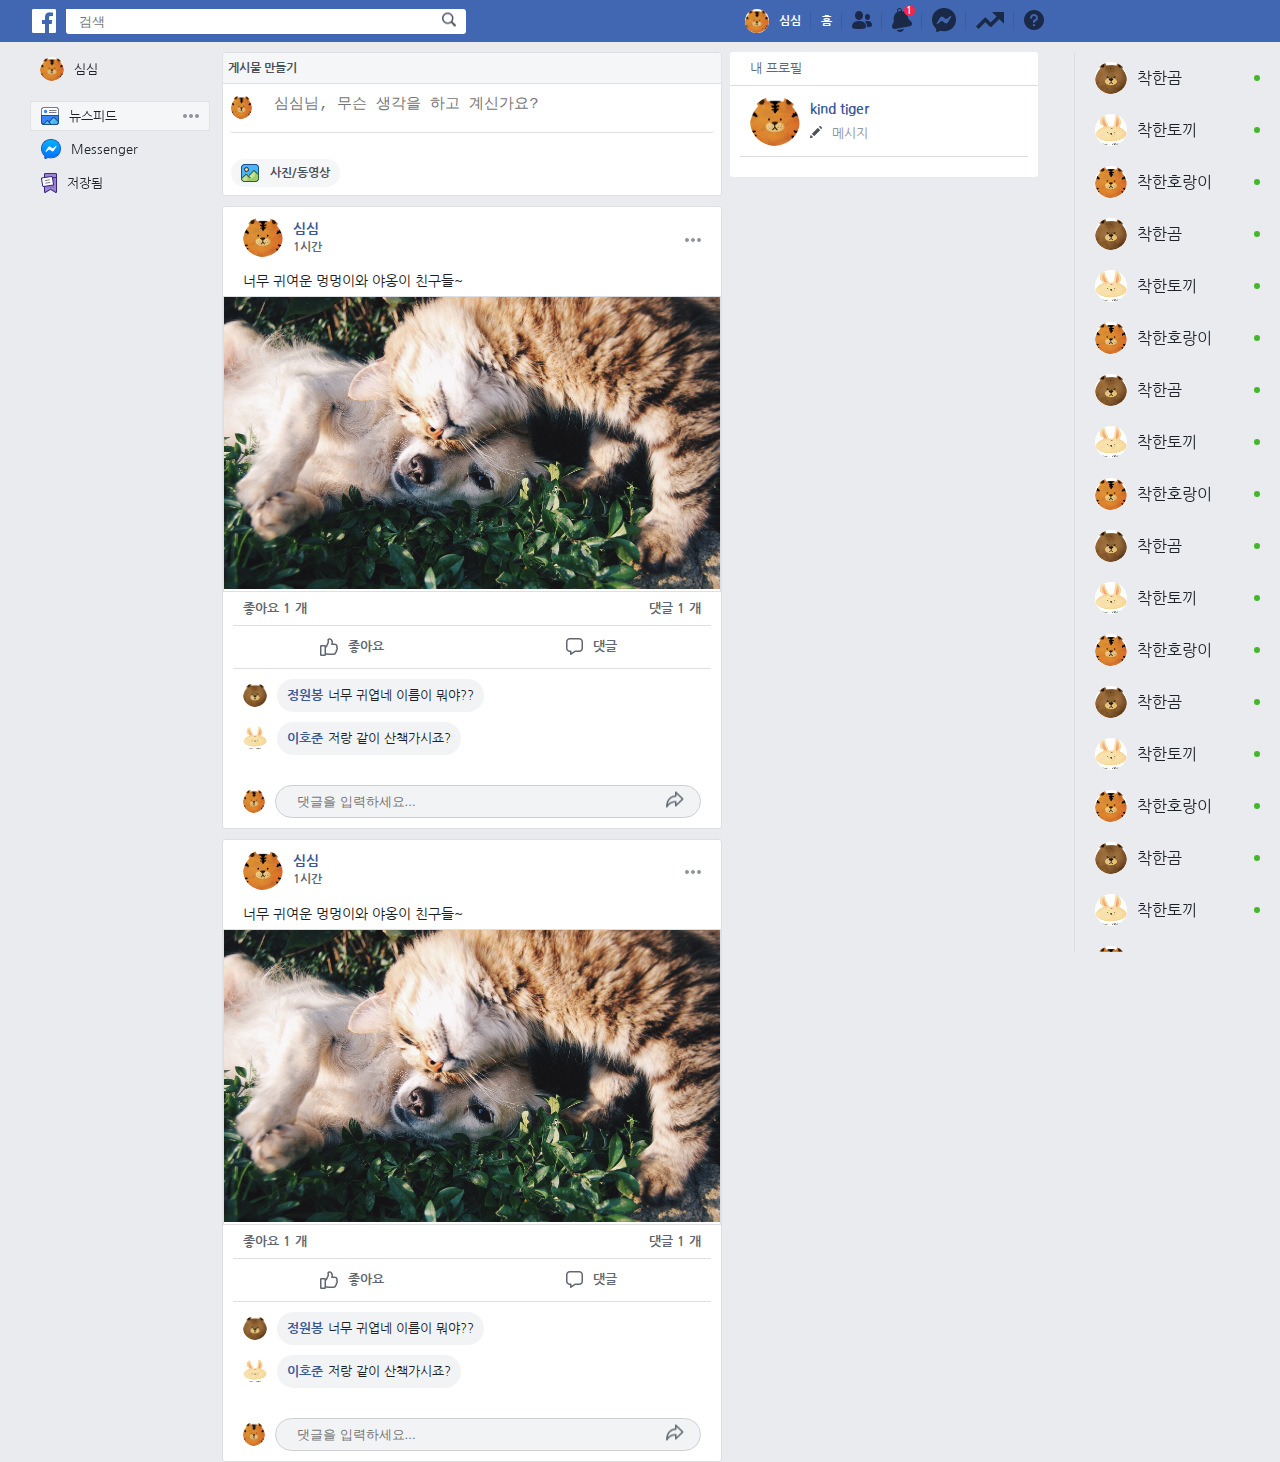
<file: index.html>
<!DOCTYPE html>
<html lang="ko">
  <head>
    <meta charset="UTF-8" />
    <meta name="viewport" content="width=device-width, user-scalable=no, initial-scale=1.0, maximum-scale=1.0, minimum-scale=1.0">
    <title>Facebook</title>
    <link href="https://fonts.googleapis.com/css2?family=Nanum+Gothic:wght@400;700&display=swap" rel="stylesheet">
    <link rel="stylesheet" href="css/reset.css" />
    <link rel="stylesheet" href="css/common.css?after" />
    <link rel="stylesheet" href="css/main.css?after" />
    
  </head>
  <body>
    <section id="container">
      <header id="header">
        <div class="inner">
          <div class="left">
            <h1 class="icon icon--facebook-white"><a href="#"></a></h1>

            <div class="search_container">
              <form action="">
                <label for="search"></label>
                <input type="text" id="search" placeholder=" 검색"/>

                <button type="submit">
                  <span class="icon--search-black"></span>
                </button>
              </form>
            </div>
          </div>

          <div class="right">
            <div class="my_name">
              <span class="profile_img">
                <img src="imgs/profile/tiger.png" alt="">
              </span>
              <a href="#">심심</a>
            </div>
            <div class="home">홈</div>
            <div class="people">
              <a href="save.html">
                <span class="icon icon--people-black"></span>
              </a>
            </div>
            <div class="bell">
                <span class="icon icon--bell-black"></span>
                <div class="notice">
                  <div class="icon--arrow-top"></div>
                  <h3>알림</h3>
                  <ul>
                    <li>
                      <a href="#">
                        <div class="profile_img">
                          <img src="imgs/profile/bear.png" alt="">
                        </div>
                        <div>
                          <div>
                            <span class="name">kindbear</span>
                            <span>님도 자신의 상태에 댓글을 달았습니다.</span>
                          </div>
                          <div class="time">1시간</div>
                        </div>
                      </a>
                    </li>

                    <li>
                      <a href="#">
                        <div class="profile_img">
                          <img src="imgs/profile/bear.png" alt="">
                        </div>
                        <div>
                          <div>
                            <span class="name">kindbear</span>
                            <span>님도 자신의 상태에 댓글을 달았습니다.</span>
                          </div>
                          <div class="time">1시간</div>
                        </div>
                      </a>
                    </li><li>
                      <a href="#">
                        <div class="profile_img">
                          <img src="imgs/profile/bear.png" alt="">
                        </div>
                        <div>
                          <div>
                            <span class="name">kindbear</span>
                            <span>님도 자신의 상태에 댓글을 달았습니다.</span>
                          </div>
                          <div class="time">1시간</div>
                        </div>
                      </a>
                    </li><li>
                      <a href="#">
                        <div class="profile_img">
                          <img src="imgs/profile/bear.png" alt="">
                        </div>
                        <div>
                          <div>
                            <span class="name">kindbear</span>
                            <span>님도 자신의 상태에 댓글을 달았습니다.</span>
                          </div>
                          <div class="time">1시간</div>
                        </div>
                      </a>
                    </li><li>
                      <a href="#">
                        <div class="profile_img">
                          <img src="imgs/profile/bear.png" alt="">
                        </div>
                        <div>
                          <div>
                            <span class="name">kindbear</span>
                            <span>님도 자신의 상태에 댓글을 달았습니다.</span>
                          </div>
                          <div class="time">1시간</div>
                        </div>
                      </a>
                    </li><li>
                      <a href="#">
                        <div class="profile_img">
                          <img src="imgs/profile/bear.png" alt="">
                        </div>
                        <div>
                          <div>
                            <span class="name">kindbear</span>
                            <span>님도 자신의 상태에 댓글을 달았습니다.</span>
                          </div>
                          <div class="time">1시간</div>
                        </div>
                      </a>
                    </li><li>
                      <a href="#">
                        <div class="profile_img">
                          <img src="imgs/profile/bear.png" alt="">
                        </div>
                        <div>
                          <div>
                            <span class="name">kindbear</span>
                            <span>님도 자신의 상태에 댓글을 달았습니다.</span>
                          </div>
                          <div class="time">1시간</div>
                        </div>
                      </a>
                    </li><li>
                      <a href="#">
                        <div class="profile_img">
                          <img src="imgs/profile/bear.png" alt="">
                        </div>
                        <div>
                          <div>
                            <span class="name">kindbear</span>
                            <span>님도 자신의 상태에 댓글을 달았습니다.</span>
                          </div>
                          <div class="time">1시간</div>
                        </div>
                      </a>
                    </li><li>
                      <a href="#">
                        <div class="profile_img">
                          <img src="imgs/profile/bear.png" alt="">
                        </div>
                        <div>
                          <div>
                            <span class="name">kindbear</span>
                            <span>님도 자신의 상태에 댓글을 달았습니다.</span>
                          </div>
                          <div class="time">1시간</div>
                        </div>
                      </a>
                    </li>
                  </ul>
                </div>
            </div>
            <div class="">
              <a href="messenger.html">
              <span class="icon icon--messenger--black"></span>
            </a>
          </div>
          <div class="">
            <a href="#">
              <span class="icon icon--chart--black"></span>
            </a>
          </div>
          <div class="question">
            <a href="http://www.kind-family.com">
            <span class="icon icon--question-black"></span>
          </a>
          </div>
          </div>
        </div>
      </header>

      <section id="wrapper">
        <div class="inner">
          <div class="left_box">
            <div class="my_name">
              <a href="index.html">
                <div class="profile_img">
                  <img src="imgs/profile/tiger.png" alt="">
                </div>
                <span class="name">심심</span>
                <span class="icon--more"></span>
              </a>
            </div>
            <ul class="list">
              
              
              <li class="active">
                <a href="index.html">
                  <span class="icon icon--news"></span>
                  뉴스피드 
                  <span class="icon--more"></span>
                </a>
              </li>

              <li>
                <a href="messenger.html">
                  <span class="icon icon--messenger"></span>
                  Messenger
                   <span class="icon--more"></span>
                </a>
              </li>

              <li>
                <a href="save.html">
                  <span class="icon icon--save"></span>
                  저장됨
                   <span class="icon--more"></span>
                </a>
              </li>

            </ul>
          </div>

          <section id="contents_container">
            <article class="create_box">
              <h2 class="title">게시물 만들기</h2>
              <div class="text_field">
                <form action="">
                  <div class="top">
                    <div class="profile_img"><img src="imgs/profile/tiger.png" alt=""></div>
                    <p>
                      <textarea name="content" id="text_field" cols="50" rows="5" data-name="add" placeholder="심심님, 무슨 생각을 하고 계신가요?"></textarea>
                    </p>
                  </div>
                  <div class="middle">
                    <canvas id="image_canvas" width="0" height="0"></canvas>
                  </div>
                  <div class="bottom">
                    <input type="file" name="photo" id="id_photo" required accept="image/*">

                    <div class="import_btn">
                      <label for="id_photo" id="photo_label">
                        <span class="icon icon--picture"></span>
                        사진/동영상
                      </label>
                    </div>
                  </div>
                  <div class="submit">
                    <input type="submit" id="submit_btn" value="게시" disabled>
                  </div> 
                </form>
              </div>
            </article>
         

          <article class="contents">
                    <header>
                        <div class="profile_container">
                            <div class="profile_img"><img src="imgs/profile/tiger.png" alt=""></div>
                            <div>
                                <div class="name"><a href="#">심심</a></div>
                                <div class="time">1시간</div>
                            </div>
                            <div class="more" data-name="more">
                                <span class="icon--more"></span>
                                <ul class="hidden_menu">
                                    <li><button>친구요청</button></li>
                                    <li>저장하기</li>
                                    <li><a href="edit.html">수정</a></li>
                                    <li><input type="button" value="삭제"></li>
                                </ul>
                            </div>
                        </div>
                    </header>
                    <div class="main_article">

                        너무 귀여운 멍멍이와 야옹이 친구들~

                    </div>

                    <div class="img_section">
                      <a href="#">
                        <img src="imgs/thumb/thumb03.jpg" alt="">
                      </a>
                    </div>

                    <div class="ajax_field">
                      <div class="like">
                        좋아요
                        <span class="like_count" id="like-count-37">1</span>
                        개
                      </div>
                      <div class="comment">
                        댓글
                        <span class="comment_count">1</span>
                        개
                      </div>
                    </div>

                    <div class="btn_container">
                      <div class="like_btn" data-name="like">
                      <span class="icon icon--like-line"></span>
                      좋아요
                      </div>
                      <div class="comment_btn">
                      <span class="icon icon--comment-line">
                      </span> 
                      댓글
                      </div>
                    </div>

                    <div class="comment_container">
                      <div class="id">
                        <div class="profile_img">
                          <img src="imgs/profile/bear.png" alt="">
                        </div>
                        <div class="comment_field">
                          <div class="text_container">
                            <div class="name"><a href="#">정원봉</a></div>
                            <div class="text_field">너무 귀엽네 이름이 뭐야??</div>
                          </div>
                        </div>
                      </div>

                      <div class="id">
                        <div class="profile_img">
                          <img src="imgs/profile/rabbit.png" alt="">
                        </div>
                        <div class="comment_field">
                          <div class="text_container">
                            <div class="name"><a href="#">이호준</a></div>
                            <div class="text_field">저랑 같이 산책가시죠?</div>
                          </div>
                        </div>
                      </div>
                    </div>

                    <div class="comment_input">
                      <div class="profile_img"><img src="imgs/profile/tiger.png" alt=""></div>
                      <div class="input_container">
                        <label for="comment37"></label>
                        <input type="text" id="comment37" placeholder="댓글을 입력하세요...">
                        <button class="send" data-name="send">
                          <span class="icon--send"></span>
                        </button>
                      </div>
                    </div>
          </article>

          <article class="contents">
            <header>
                <div class="profile_container">
                    <div class="profile_img"><img src="imgs/profile/tiger.png" alt=""></div>
                    <div>
                        <div class="name"><a href="#">심심</a></div>
                        <div class="time">1시간</div>
                    </div>
                    <div class="more" data-name="more">
                        <span class="icon--more"></span>
                        <ul class="hidden_menu">
                            <li><button>친구요청</button></li>
                            <li>저장하기</li>
                            <li><a href="edit.html">수정</a></li>
                            <li><input type="button" value="삭제"></li>
                        </ul>
                    </div>
                </div>
            </header>
            <div class="main_article">

                너무 귀여운 멍멍이와 야옹이 친구들~

            </div>

            <div class="img_section">
              <a href="#">
                <img src="imgs/thumb/thumb03.jpg" alt="">
              </a>
            </div>

            <div class="ajax_field">
              <div class="like">
                좋아요
                <span class="like_count" id="like-count-37">1</span>
                개
              </div>
              <div class="comment">
                댓글
                <span class="comment_count">1</span>
                개
              </div>
            </div>

            <div class="btn_container">
              <div class="like_btn" data-name="like">
              <span class="icon icon--like-line"></span>
              좋아요
              </div>
              <div class="comment_btn">
              <span class="icon icon--comment-line">
              </span> 
              댓글
              </div>
            </div>

            <div class="comment_container">
              <div class="id">
                <div class="profile_img">
                  <img src="imgs/profile/bear.png" alt="">
                </div>
                <div class="comment_field">
                  <div class="text_container">
                    <div class="name"><a href="#">정원봉</a></div>
                    <div class="text_field">너무 귀엽네 이름이 뭐야??</div>
                  </div>
                </div>
              </div>

              <div class="id">
                <div class="profile_img">
                  <img src="imgs/profile/rabbit.png" alt="">
                </div>
                <div class="comment_field">
                  <div class="text_container">
                    <div class="name"><a href="#">이호준</a></div>
                    <div class="text_field">저랑 같이 산책가시죠?</div>
                  </div>
                </div>
              </div>
            </div>

            <div class="comment_input">
              <div class="profile_img"><img src="imgs/profile/tiger.png" alt=""></div>
              <div class="input_container">
                <label for="comment37"></label>
                <input type="text" id="comment37" placeholder="댓글을 입력하세요...">
                <button class="send" data-name="send">
                  <span class="icon--send"></span>
                </button>
              </div>
            </div>
  </article>

  <input type="hidden" id="page" value="0">

        </section>

        <div class="right_box">
          <header class="title">내 프로필</header>
          <div class="right_profile">
            <div class="profile_img">
              <img src="imgs/profile/tiger.png" alt="">
            </div>
            <div class="detail">
              <div class="name"><a href="#">kind tiger</a></div>
              <div class="message"><span class="icon icon--write-gray"></span>메시지</div>
            </div>
          </div>
        </div>

        </div>
      </section>

      <div id="side_box">
        <ul>
          <li>
            <div class="profile_img"><img src="imgs/profile/bear.png" alt=""></div>
            <div class="name">착한곰</div>
            <div class="light"></div>
          </li>

          <li>
            <div class="profile_img"><img src="imgs/profile/rabbit.png" alt=""></div>
            <div class="name">착한토끼</div>
            <div class="light"></div>
          </li>

          <li>
            <div class="profile_img"><img src="imgs/profile/tiger.png" alt=""></div>
            <div class="name">착한호랑이</div>
            <div class="light"></div>
          </li>

          <li>
            <div class="profile_img"><img src="imgs/profile/bear.png" alt=""></div>
            <div class="name">착한곰</div>
            <div class="light"></div>
          </li>

          <li>
            <div class="profile_img"><img src="imgs/profile/rabbit.png" alt=""></div>
            <div class="name">착한토끼</div>
            <div class="light"></div>
          </li>

          <li>
            <div class="profile_img"><img src="imgs/profile/tiger.png" alt=""></div>
            <div class="name">착한호랑이</div>
            <div class="light"></div>
          </li>

          <li>
            <div class="profile_img"><img src="imgs/profile/bear.png" alt=""></div>
            <div class="name">착한곰</div>
            <div class="light"></div>
          </li>

          <li>
            <div class="profile_img"><img src="imgs/profile/rabbit.png" alt=""></div>
            <div class="name">착한토끼</div>
            <div class="light"></div>
          </li>

          <li>
            <div class="profile_img"><img src="imgs/profile/tiger.png" alt=""></div>
            <div class="name">착한호랑이</div>
            <div class="light"></div>
          </li>

          <li>
            <div class="profile_img"><img src="imgs/profile/bear.png" alt=""></div>
            <div class="name">착한곰</div>
            <div class="light"></div>
          </li>

          <li>
            <div class="profile_img"><img src="imgs/profile/rabbit.png" alt=""></div>
            <div class="name">착한토끼</div>
            <div class="light"></div>
          </li>

          <li>
            <div class="profile_img"><img src="imgs/profile/tiger.png" alt=""></div>
            <div class="name">착한호랑이</div>
            <div class="light"></div>
          </li>

          <li>
            <div class="profile_img"><img src="imgs/profile/bear.png" alt=""></div>
            <div class="name">착한곰</div>
            <div class="light"></div>
          </li>

          <li>
            <div class="profile_img"><img src="imgs/profile/rabbit.png" alt=""></div>
            <div class="name">착한토끼</div>
            <div class="light"></div>
          </li>

          <li>
            <div class="profile_img"><img src="imgs/profile/tiger.png" alt=""></div>
            <div class="name">착한호랑이</div>
            <div class="light"></div>
          </li>

          <li>
            <div class="profile_img"><img src="imgs/profile/bear.png" alt=""></div>
            <div class="name">착한곰</div>
            <div class="light"></div>
          </li>

          <li>
            <div class="profile_img"><img src="imgs/profile/rabbit.png" alt=""></div>
            <div class="name">착한토끼</div>
            <div class="light"></div>
          </li>

          <li>
            <div class="profile_img"><img src="imgs/profile/tiger.png" alt=""></div>
            <div class="name">착한호랑이</div>
            <div class="light"></div>
          </li>

          <li>
            <div class="profile_img"><img src="imgs/profile/bear.png" alt=""></div>
            <div class="name">착한곰</div>
            <div class="light"></div>
          </li>

          <li>
            <div class="profile_img"><img src="imgs/profile/rabbit.png" alt=""></div>
            <div class="name">착한토끼</div>
            <div class="light"></div>
          </li>

          <li>
            <div class="profile_img"><img src="imgs/profile/tiger.png" alt=""></div>
            <div class="name">착한호랑이</div>
            <div class="light"></div>
          </li>

          <li>
            <div class="profile_img"><img src="imgs/profile/bear.png" alt=""></div>
            <div class="name">착한곰</div>
            <div class="light"></div>
          </li>

          <li>
            <div class="profile_img"><img src="imgs/profile/rabbit.png" alt=""></div>
            <div class="name">착한토끼</div>
            <div class="light"></div>
          </li>

          <li>
            <div class="profile_img"><img src="imgs/profile/tiger.png" alt=""></div>
            <div class="name">착한호랑이</div>
            <div class="light"></div>
          </li>

          <li>
            <div class="profile_img"><img src="imgs/profile/bear.png" alt=""></div>
            <div class="name">착한곰</div>
            <div class="light"></div>
          </li>

          <li>
            <div class="profile_img"><img src="imgs/profile/rabbit.png" alt=""></div>
            <div class="name">착한토끼</div>
            <div class="light"></div>
          </li>

          <li>
            <div class="profile_img"><img src="imgs/profile/tiger.png" alt=""></div>
            <div class="name">착한호랑이</div>
            <div class="light"></div>
          </li>
        </ul>

      </div>

    </section>


    <script
    src="https://code.jquery.com/jquery-3.5.1.min.js"
    integrity="sha256-9/aliU8dGd2tb6OSsuzixeV4y/faTqgFtohetphbbj0="
    crossorigin="anonymous"></script>
    <script src="js/main.js?after"></script>
    <script src="js/new_post.js?after"></script>
  </body>
</html>
</file>
<file: css/common.css>
:root {
  --fds-active-icon: #3578e5;
  --fds-attachment-footer-background: #f2f3f5;
  --fds-black: #000000;
  --fds-black-alpha-05: rgba(0, 0, 0, 0.05);
  --fds-black-alpha-10: rgba(0, 0, 0, 0.1);
  --fds-black-alpha-15: rgba(0, 0, 0, 0.15);
  --fds-black-alpha-20: rgba(0, 0, 0, 0.2);
  --fds-black-alpha-30: rgba(0, 0, 0, 0.3);
  --fds-black-alpha-40: rgba(0, 0, 0, 0.4);
  --fds-black-alpha-50: rgba(0, 0, 0, 0.5);
  --fds-black-alpha-60: rgba(0, 0, 0, 0.6);
  --fds-black-alpha-80: rgba(0, 0, 0, 0.8);
  --fds-blue-05: #ecf3ff;
  --fds-blue-30: #aac9ff;
  --fds-blue-40: #77a7ff;
  --fds-blue-60: #1877f2;
  --fds-blue-70: #2851a3;
  --fds-blue-80: #1d3c78;
  --fds-blue-95: #e7f3ff;
  --fds-blue-badge: #1877f2;
  --fds-blue-link: #1877f2;
  --fds-button-icon: #444950;
  --fds-button-text: #444950;
  --fds-comment-background: #f2f3f5;
  --fds-dark-mode-gray-35: #cccccc;
  --fds-dark-mode-gray-50: #828282;
  --fds-dark-mode-gray-70: #4a4a4a;
  --fds-dark-mode-gray-80: #373737;
  --fds-dark-mode-gray-90: #282828;
  --fds-dark-mode-gray-100: #1c1c1c;
  --fds-dark-ui-card-border: #282828;
  --fds-dark-ui-cards: #1c1c1c;
  --fds-dark-ui-disabled-icon: #373737;
  --fds-dark-ui-divider: #282828;
  --fds-dark-ui-medium-text: #828282;
  --fds-dark-ui-nav-bar: #1c1c1c;
  --fds-dark-ui-primary-icon: #828282;
  --fds-dark-ui-primary-text: #cccccc;
  --fds-dark-ui-secondary-icon: #4a4a4a;
  --fds-dark-ui-secondary-text: #4a4a4a;
  --fds-dark-ui-tab-bar: #1c1c1c;
  --fds-dark-ui-wash: #000000;
  --fds-data-mango: #f5bb41;
  --fds-disabled-icon: #bec3c9;
  --fds-disabled-text: #bec3c9;
  --fds-divider-on-wash: #ccd0d5;
  --fds-divider-on-white: #dadde1;
  --fds-fast: 200ms;
  --fds-fb-blue-70: #4267b2;
  --fds-fb-blue-75: #385898;
  --fds-gray-00: #f5f6f7;
  --fds-gray-05: #f2f3f5;
  --fds-gray-10: #ebedf0;
  --fds-gray-20: #dadde1;
  --fds-gray-25: #ccd0d5;
  --fds-gray-30: #bec3c9;
  --fds-gray-45: #8d949e;
  --fds-gray-70: #606770;
  --fds-gray-80: #444950;
  --fds-gray-90: #303338;
  --fds-gray-100: #1c1e21;
  --fds-green-30: #86df81;
  --fds-green-55: #00a400;
  --fds-green-60: #008c00;
  --fds-green-70: #006900;
  --fds-highlight: #3578e5;
  --fds-highlight-cell-background: #ecf3ff;
  --fds-list-cell-pressed: rgba(0, 0, 0, 0.05);
  --fds-mobile-wash: #ccd0d5;
  --fds-nav-bar-background: #4267b2;
  --fds-negative: #fa383e;
  --fds-notification-badge: #fa383e;
  --fds-placeholder-text: #8d949e;
  --fds-positive: #00a400;
  --fds-primary-button-pressed: #77a7ff;
  --fds-primary-icon: #1c1e21;
  --fds-primary-text: #1c1e21;
  --fds-red-55: #fa383e;
  --fds-secondary-button-pressed: rgba(0, 0, 0, 0.05);
  --fds-secondary-icon: #606770;
  --fds-secondary-text: #606770;
  --fds-slow: 400ms;
  --fds-soft: cubic-bezier(0.08, 0.52, 0.52, 1);
  --fds-spectrum-aluminum: #a3cedf;
  --fds-spectrum-aluminum-dark-1: #8ebfd4;
  --fds-spectrum-aluminum-dark-2: #6ca0b6;
  --fds-spectrum-aluminum-dark-3: #4b8096;
  --fds-spectrum-aluminum-tint-15: #b0d5e5;
  --fds-spectrum-aluminum-tint-30: #bfdde9;
  --fds-spectrum-aluminum-tint-50: #d1e7f0;
  --fds-spectrum-aluminum-tint-70: #e4f0f6;
  --fds-spectrum-aluminum-tint-90: #f6fafc;
  --fds-spectrum-blue-gray: #5f6673;
  --fds-spectrum-blue-gray-dark-1: #4f5766;
  --fds-spectrum-blue-gray-dark-2: #303846;
  --fds-spectrum-blue-gray-dark-3: #23272f;
  --fds-spectrum-blue-gray-tint-15: #777d88;
  --fds-spectrum-blue-gray-tint-30: #8f949d;
  --fds-spectrum-blue-gray-tint-50: #afb3b9;
  --fds-spectrum-blue-gray-tint-70: #cfd1d5;
  --fds-spectrum-blue-gray-tint-90: #eff0f1;
  --fds-spectrum-cherry: #f35369;
  --fds-spectrum-cherry-dark-1: #e04c60;
  --fds-spectrum-cherry-dark-2: #b73749;
  --fds-spectrum-cherry-dark-3: #9b2b3a;
  --fds-spectrum-cherry-tint-15: #f36b7f;
  --fds-spectrum-cherry-tint-30: #f58796;
  --fds-spectrum-cherry-tint-50: #f8a9b4;
  --fds-spectrum-cherry-tint-70: #fbccd2;
  --fds-spectrum-cherry-tint-90: #feeef0;
  --fds-spectrum-grape: #8c72cb;
  --fds-spectrum-grape-dark-1: #7b64c0;
  --fds-spectrum-grape-dark-2: #6a51b2;
  --fds-spectrum-grape-dark-3: #58409b;
  --fds-spectrum-grape-tint-15: #9d87d2;
  --fds-spectrum-grape-tint-30: #af9cda;
  --fds-spectrum-grape-tint-50: #c6b8e5;
  --fds-spectrum-grape-tint-70: #ddd5f0;
  --fds-spectrum-grape-tint-90: #f4f1fa;
  --fds-spectrum-lemon: #fcd872;
  --fds-spectrum-lemon-dark-1: #f5c33b;
  --fds-spectrum-lemon-dark-2: #e1a43b;
  --fds-spectrum-lemon-dark-3: #d18f41;
  --fds-spectrum-lemon-tint-15: #ffe18f;
  --fds-spectrum-lemon-tint-30: #ffe8a8;
  --fds-spectrum-lemon-tint-50: #ffecb5;
  --fds-spectrum-lemon-tint-70: #fef2d1;
  --fds-spectrum-lemon-tint-90: #fffbf0;
  --fds-spectrum-lime: #a3ce71;
  --fds-spectrum-lime-dark-1: #89be4c;
  --fds-spectrum-lime-dark-2: #71a830;
  --fds-spectrum-lime-dark-3: #629824;
  --fds-spectrum-lime-tint-15: #b1d587;
  --fds-spectrum-lime-tint-30: #bedd9c;
  --fds-spectrum-lime-tint-50: #d1e6b9;
  --fds-spectrum-lime-tint-70: #e4f0d5;
  --fds-spectrum-lime-tint-90: #f6faf1;
  --fds-spectrum-orange: #f7923b;
  --fds-spectrum-orange-dark-1: #e07a2e;
  --fds-spectrum-orange-dark-2: #cc5d22;
  --fds-spectrum-orange-dark-3: #ac4615;
  --fds-spectrum-orange-tint-15: #f9a159;
  --fds-spectrum-orange-tint-30: #f9b278;
  --fds-spectrum-orange-tint-50: #fbc89f;
  --fds-spectrum-orange-tint-70: #fcdec5;
  --fds-spectrum-orange-tint-90: #fef4ec;
  --fds-spectrum-pink: #ec7ebd;
  --fds-spectrum-pink-dark-1: #ec6fb5;
  --fds-spectrum-pink-dark-2: #d4539b;
  --fds-spectrum-pink-dark-3: #b0377b;
  --fds-spectrum-pink-tint-15: #ef92c7;
  --fds-spectrum-pink-tint-30: #f2a5d1;
  --fds-spectrum-pink-tint-50: #f6bfdf;
  --fds-spectrum-pink-tint-70: #f9d9eb;
  --fds-spectrum-pink-tint-90: #fdf3f8;
  --fds-spectrum-seafoam: #54c7ec;
  --fds-spectrum-seafoam-dark-1: #39afd5;
  --fds-spectrum-seafoam-dark-2: #2088af;
  --fds-spectrum-seafoam-dark-3: #186d90;
  --fds-spectrum-seafoam-tint-15: #6bcfef;
  --fds-spectrum-seafoam-tint-30: #84d8f2;
  --fds-spectrum-seafoam-tint-50: #a7e3f6;
  --fds-spectrum-seafoam-tint-70: #caeef9;
  --fds-spectrum-seafoam-tint-90: #eefafd;
  --fds-spectrum-skin-1: #f1d2b6;
  --fds-spectrum-skin-1-dark-1: #e2ba96;
  --fds-spectrum-skin-1-dark-2: #ddac82;
  --fds-spectrum-skin-1-dark-3: #d9a170;
  --fds-spectrum-skin-1-tint-15: #f3d9c1;
  --fds-spectrum-skin-1-tint-30: #f6e0cc;
  --fds-spectrum-skin-1-tint-50: #f8e9db;
  --fds-spectrum-skin-1-tint-70: #faf2ea;
  --fds-spectrum-skin-1-tint-90: #fefbf8;
  --fds-spectrum-skin-2: #d7b195;
  --fds-spectrum-skin-2-dark-1: #cfa588;
  --fds-spectrum-skin-2-dark-2: #c2977a;
  --fds-spectrum-skin-2-dark-3: #af866a;
  --fds-spectrum-skin-2-tint-15: #debda5;
  --fds-spectrum-skin-2-tint-30: #e5c9b5;
  --fds-spectrum-skin-2-tint-50: #ecd8cb;
  --fds-spectrum-skin-2-tint-70: #f3e8e0;
  --fds-spectrum-skin-2-tint-90: #fbf7f5;
  --fds-spectrum-skin-3: #d8a873;
  --fds-spectrum-skin-3-dark-1: #cd9862;
  --fds-spectrum-skin-3-dark-2: #ba8653;
  --fds-spectrum-skin-3-dark-3: #a77a4e;
  --fds-spectrum-skin-3-tint-15: #e0b588;
  --fds-spectrum-skin-3-tint-30: #e5c29e;
  --fds-spectrum-skin-3-tint-50: #ecd4b9;
  --fds-spectrum-skin-3-tint-70: #f4e5d6;
  --fds-spectrum-skin-3-tint-90: #fcf6f1;
  --fds-spectrum-skin-4: #a67b4f;
  --fds-spectrum-skin-4-dark-1: #a07243;
  --fds-spectrum-skin-4-dark-2: #94683d;
  --fds-spectrum-skin-4-dark-3: #815830;
  --fds-spectrum-skin-4-tint-15: #ae8761;
  --fds-spectrum-skin-4-tint-30: #bc9d7d;
  --fds-spectrum-skin-4-tint-50: #d0b9a2;
  --fds-spectrum-skin-4-tint-70: #e2d5c8;
  --fds-spectrum-skin-4-tint-90: #f6f1ed;
  --fds-spectrum-skin-5: #6a4f3b;
  --fds-spectrum-skin-5-dark-1: #624733;
  --fds-spectrum-skin-5-dark-2: #503b2c;
  --fds-spectrum-skin-5-dark-3: #453223;
  --fds-spectrum-skin-5-tint-15: #8a715b;
  --fds-spectrum-skin-5-tint-30: #9f8a79;
  --fds-spectrum-skin-5-tint-50: #baaca0;
  --fds-spectrum-skin-5-tint-70: #d5cdc6;
  --fds-spectrum-skin-5-tint-90: #f2efec;
  --fds-spectrum-slate: #b9cad2;
  --fds-spectrum-slate-dark-1: #a8bbc3;
  --fds-spectrum-slate-dark-2: #89a1ac;
  --fds-spectrum-slate-dark-3: #688694;
  --fds-spectrum-slate-tint-15: #c4d2d9;
  --fds-spectrum-slate-tint-30: #cedae0;
  --fds-spectrum-slate-tint-50: #dce5e9;
  --fds-spectrum-slate-tint-70: #eaeff2;
  --fds-spectrum-slate-tint-90: #f8fafb;
  --fds-spectrum-teal: #6bcebb;
  --fds-spectrum-teal-dark-1: #4dbba6;
  --fds-spectrum-teal-dark-2: #31a38d;
  --fds-spectrum-teal-dark-3: #24917d;
  --fds-spectrum-teal-tint-15: #80d4c4;
  --fds-spectrum-teal-tint-30: #97dccf;
  --fds-spectrum-teal-tint-50: #b4e6dd;
  --fds-spectrum-teal-tint-70: #d2f0ea;
  --fds-spectrum-teal-tint-90: #f0faf8;
  --fds-spectrum-tomato: #fb724b;
  --fds-spectrum-tomato-dark-1: #ef6632;
  --fds-spectrum-tomato-dark-2: #db4123;
  --fds-spectrum-tomato-dark-3: #c32d0e;
  --fds-spectrum-tomato-tint-15: #f1765e;
  --fds-spectrum-tomato-tint-30: #f38e7b;
  --fds-spectrum-tomato-tint-50: #f7afa0;
  --fds-spectrum-tomato-tint-70: #f9cfc7;
  --fds-spectrum-tomato-tint-90: #fdefed;
  --fds-strong: cubic-bezier(0.12, 0.8, 0.32, 1);
  --fds-tertiary-icon: #8d949e;
  --fds-white: #ffffff;
  --fds-white-alpha-05: rgba(255, 255, 255, 0.05);
  --fds-white-alpha-10: rgba(255, 255, 255, 0.1);
  --fds-white-alpha-15: rgba(255, 255, 255, 0.15);
  --fds-white-alpha-20: rgba(255, 255, 255, 0.2);
  --fds-white-alpha-30: rgba(255, 255, 255, 0.3);
  --fds-white-alpha-40: rgba(255, 255, 255, 0.4);
  --fds-white-alpha-50: rgba(255, 255, 255, 0.5);
  --fds-white-alpha-60: rgba(255, 255, 255, 0.6);
  --fds-white-alpha-80: rgba(255, 255, 255, 0.8);
  --fds-white-text: #ffffff;
  --fds-www-wash: #ebedf0;
  --fds-yellow-20: #ffba00;
  --header-height: 56px;
  --fds-animation-enter-exit-in: cubic-bezier(0.14, 1, 0.34, 1);
  --fds-animation-enter-exit-out: cubic-bezier(0.45, 0.1, 0.2, 1);
  --fds-animation-swap-shuffle-in: cubic-bezier(0.14, 1, 0.34, 1);
  --fds-animation-swap-shuffle-out: cubic-bezier(0.45, 0.1, 0.2, 1);
  --fds-animation-move-in: cubic-bezier(0.17, 0.17, 0, 1);
  --fds-animation-move-out: cubic-bezier(0.17, 0.17, 0, 1);
  --fds-animation-expand-collapse-in: cubic-bezier(0.17, 0.17, 0, 1);
  --fds-animation-expand-collapse-out: cubic-bezier(0.17, 0.17, 0, 1);
  --fds-animation-passive-move-in: cubic-bezier(0.5, 0, 0.1, 1);
  --fds-animation-passive-move-out: cubic-bezier(0.5, 0, 0.1, 1);
  --fds-animation-quick-move-in: cubic-bezier(0.1, 0.9, 0.2, 1);
  --fds-animation-quick-move-out: cubic-bezier(0.1, 0.9, 0.2, 1);
  --fds-animation-fade-in: cubic-bezier(0, 0, 1, 1);
  --fds-animation-fade-out: cubic-bezier(0, 0, 1, 1);
  --fds-duration-extra-extra-short-in: 100ms;
  --fds-duration-extra-extra-short-out: 100ms;
  --fds-duration-extra-short-in: 200ms;
  --fds-duration-extra-short-out: 150ms;
  --fds-duration-short-in: 280ms;
  --fds-duration-short-out: 200ms;
  --fds-duration-medium-in: 400ms;
  --fds-duration-medium-out: 350ms;
  --fds-duration-long-in: 500ms;
  --fds-duration-long-out: 350ms;
  --fds-duration-extra-long-in: 1000ms;
  --fds-duration-extra-long-out: 1000ms;
  --fds-duration-none: 0ms;
  --accent: hsl(214, 89%, 52%);
  --always-white: #ffffff;
  --always-black: black;
  --always-dark-gradient: linear-gradient(rgba(0, 0, 0, 0), rgba(0, 0, 0, 0.6));
  --always-dark-overlay: rgba(0, 0, 0, 0.4);
  --always-light-overlay: rgba(255, 255, 255, 0.4);
  --always-gray-40: #65676b;
  --always-gray-75: #bcc0c4;
  --always-gray-95: #f0f2f5;
  --attachment-footer-background: #f0f2f5;
  --base-blue: #1877f2;
  --base-cherry: #f3425f;
  --base-grape: #9360f7;
  --base-lemon: #f7b928;
  --base-lime: #45bd62;
  --base-pink: #ff66bf;
  --base-seafoam: #54c7ec;
  --base-teal: #2abba7;
  --base-tomato: #fb724b;
  --blue-link: #216fdb;
  --card-background: #ffffff;
  --card-background-flat: #f7f8fa;
  --comment-background: #f0f2f5;
  --comment-footer-background: #f6f9fa;
  --dataviz-primary-1: rgb(48, 200, 180);
  --disabled-button-background: #e4e6eb;
  --disabled-icon: #bcc0c4;
  --disabled-text: #bcc0c4;
  --divider: #ced0d4;
  --event-date: #f3425f;
  --filter-accent: invert(39%) sepia(57%) saturate(200%) saturate(200%)
    saturate(200%) saturate(200%) saturate(200%) saturate(147.75%)
    hue-rotate(202deg) brightness(97%) contrast(96%);
  --filter-always-white: invert(100%);
  --filter-disabled-icon: invert(80%) sepia(6%) saturate(200%) saturate(120%)
    hue-rotate(173deg) brightness(98%) contrast(89%);
  --filter-placeholder-icon: invert(59%) sepia(11%) saturate(200%)
    saturate(135%) hue-rotate(176deg) brightness(96%) contrast(94%);
  --filter-primary-icon: invert(8%) sepia(10%) saturate(200%) saturate(200%)
    saturate(166%) hue-rotate(177deg) brightness(104%) contrast(91%);
  --filter-secondary-icon: invert(39%) sepia(21%) saturate(200%)
    saturate(109.5%) hue-rotate(174deg) brightness(94%) contrast(86%);
  --filter-warning-icon: invert(77%) sepia(29%) saturate(200%) saturate(200%)
    saturate(200%) saturate(200%) saturate(200%) saturate(128%)
    hue-rotate(359deg) brightness(102%) contrast(107%);
  --filter-blue-link-icon: invert(30%) sepia(98%) saturate(200%) saturate(200%)
    saturate(200%) saturate(166.5%) hue-rotate(192deg) brightness(91%)
    contrast(101%);
  --filter-positive: invert(37%) sepia(61%) saturate(200%) saturate(200%)
    saturate(200%) saturate(200%) saturate(115%) hue-rotate(91deg)
    brightness(97%) contrast(105%);
  --filter-negative: invert(25%) sepia(33%) saturate(200%) saturate(200%)
    saturate(200%) saturate(200%) saturate(200%) saturate(200%) saturate(110%)
    hue-rotate(345deg) brightness(132%) contrast(96%);
  --font-family-apple: system-ui, -apple-system, BlinkMacSystemFont,
    ".SFNSText-Regular", sans-serif;
  --font-family-default: Helvetica, Arial, sans-serif;
  --font-family-segoe: Segoe UI Historic, Segoe UI, Helvetica, Arial, sans-serif;
  --glimmer-spinner-icon: #65676b;
  --hero-banner-background: #ffffff;
  --hosted-view-selected-state: rgba(45, 136, 255, 0.1);
  --highlight-bg: #e7f3ff;
  --hover-overlay: rgba(0, 0, 0, 0.05);
  --media-hover: rgba(68, 73, 80, 0.15);
  --media-inner-border: rgba(0, 0, 0, 0.1);
  --media-outer-border: #ffffff;
  --media-pressed: rgba(68, 73, 80, 0.35);
  --messenger-card-background: #ffffff;
  --messenger-reply-background: #f0f2f5;
  --overlay-alpha-80: rgba(244, 244, 244, 0.8);
  --overlay-on-media: rgba(0, 0, 0, 0.6);
  --nav-bar-background: #ffffff;
  --nav-bar-background-gradient: linear-gradient(
    to top,
    #ffffff,
    rgba(255, 255, 255.9),
    rgba(255, 255, 255, 0.7),
    rgba(255, 255, 255, 0.4),
    rgba(255, 255, 255, 0)
  );
  --nav-bar-background-gradient-wash: linear-gradient(
    to top,
    #f0f2f5,
    rgba(240, 242, 245.9),
    rgba(240, 242, 245, 0.7),
    rgba(240, 242, 245, 0.4),
    rgba(240, 242, 245, 0)
  );
  --negative: hsl(350, 87%, 55%);
  --negative-background: hsl(350, 87%, 55%, 20%);
  --new-notification-background: #e7f3ff;
  --non-media-pressed: rgba(68, 73, 80, 0.15);
  --non-media-pressed-on-dark: rgba(255, 255, 255, 0.3);
  --notification-badge: #f02849;
  --placeholder-icon: #8a8d91;
  --placeholder-text: #8a8d91;
  --placeholder-text-on-media: rgba(255, 255, 255, 0.5);
  --popover-background: #ffffff;
  --positive: #31a24c;
  --positive-background: #deefe1;
  --press-overlay: rgba(0, 0, 0, 0.1);
  --primary-button-background: #1877f2;
  --primary-button-background-experiment: #1b74e4;
  --primary-button-pressed: #77a7ff;
  --primary-button-text: #ffffff;
  --primary-deemphasized-button-background: #e7f3ff;
  --primary-deemphasized-button-pressed: rgba(0, 0, 0, 0.05);
  --primary-deemphasized-button-pressed-overlay: rgba(25, 110, 255, 0.15);
  --primary-deemphasized-button-text: #1877f2;
  --primary-icon: #050505;
  --primary-text: #050505;
  --primary-text-on-media: #ffffff;
  --progress-ring-neutral-background: rgba(0, 0, 0, 0.2);
  --progress-ring-neutral-foreground: #000000;
  --progress-ring-on-media-background: rgba(255, 255, 255, 0.2);
  --progress-ring-on-media-foreground: #ffffff;
  --progress-ring-blue-background: rgba(24, 119, 242, 0.2);
  --progress-ring-blue-foreground: hsl(214, 89%, 52%);
  --progress-ring-disabled-background: rgba(190, 195, 201, 0.2);
  --progress-ring-disabled-foreground: #bec3c9;
  --scroll-thumb: #bcc0c4;
  --secondary-button-background: #e4e6eb;
  --secondary-button-background-floating: #ffffff;
  --secondary-button-background-on-dark: rgba(0, 0, 0, 0.4);
  --secondary-button-pressed: rgba(0, 0, 0, 0.05);
  --secondary-button-text: #050505;
  --secondary-icon: #65676b;
  --secondary-text: #65676b;
  --secondary-text-on-media: rgba(255, 255, 255, 0.9);
  --section-header-text: #4b4c4f;
  --shadow-1: rgba(0, 0, 0, 0.1);
  --shadow-2: rgba(0, 0, 0, 0.2);
  --shadow-5: rgba(0, 0, 0, 0.5);
  --shadow-8: rgba(0, 0, 0, 0.8);
  --shadow-inset: rgba(255, 255, 255, 0.5);
  --surface-background: #ffffff;
  --text-highlight: rgba(24, 119, 242, 0.2);
  --toggle-active-background: #e7f3ff;
  --toggle-active-icon: rgb(24, 119, 242);
  --toggle-active-text: rgb(24, 119, 242);
  --toggle-button-active-background: #e7f3ff;
  --wash: #e4e6eb;
  --web-wash: #f0f2f5;
  --warning: hsl(40, 89%, 52%);
  --dataviz-primary-2: rgb(134, 218, 255);
  --dataviz-primary-3: rgb(95, 170, 255);
  --dataviz-secondary-1: rgb(118, 62, 230);
  --dataviz-secondary-2: rgb(147, 96, 247);
  --dataviz-secondary-3: rgb(219, 26, 139);
  --dataviz-supplementary-1: rgb(255, 122, 105);
  --dataviz-supplementary-2: rgb(241, 168, 23);
  --dataviz-supplementary-3: rgb(49, 162, 76);
  --dataviz-supplementary-4: rgb(50, 52, 54);
}

.icon {
  margin-right: 10px;
}

.icon:hover {
  opacity: 1;
}

.icon--send {
  display: inline-block;
  background: url("../imgs/bg04.png") no-repeat -433px -246px;
  width: 18px;
  height: 16px;
  outline: none;
}

.icon--main-logo {
  display: inline-block;
  background: url("../imgs/bg03.png") no-repeat 0 -33px;
  width: 24px;
  height: 24px;
}

.icon--news {
  display: inline-block;
  background: url("../imgs/bg01.png") no-repeat -1px -964px;
  width: 18px;
  height: 18px;
}

.icon--picture {
  display: inline-block;
  background: url("../imgs/bg01.png") no-repeat -1px -1090px;
  width: 19px;
  height: 18px;
}

.icon--messenger {
  display: inline-block;
  background: url("../imgs/bg01.png") no-repeat 0 -249px;
  width: 20px;
  height: 20px;
}

.icon--save {
  display: inline-block;
  background: url("../imgs/bg01.png") no-repeat -1px -396px;
  width: 16px;
  height: 20px;
}

.icon--search-black {
  display: inline-block;
  background: url("../imgs/bg02.png") no-repeat 0 -949px;
  width: 14px;
  height: 14px;
}

.icon--search-white {
  display: inline-block;
  background: url("../imgs/bg02.png") no-repeat 0 -964px;
  width: 14px;
  height: 14px;
}

.icon--people-black {
  display: inline-block;
  background: url("../imgs/bg02.png") no-repeat -2px -791px;
  width: 20px;
  height: 18px;
  opacity: 0.6;
}

.icon--people-white {
  display: inline-block;
  background: url("../imgs/bg02.png") no-repeat -2px -766px;
  width: 20px;
  height: 18px;
}

.icon--bell-black {
  display: inline-block;
  background: url("../imgs/bg02.png") no-repeat -3px -188px;
  width: 20px;
  height: 24px;
  opacity: 0.6;
}

.icon--question-black {
  display: inline-block;
  background: url("../imgs/bg03.png") no-repeat -2px -135px;
  width: 20px;
  height: 20px;
  opacity: 0.6;
}

.icon--question-white {
  display: inline-block;
  background: url("../imgs/bg03.png") no-repeat 0 -313px;
  width: 20px;
  height: 20px;
}

.icon--messenger--black {
  display: inline-block;
  background: url("../imgs/bg02.png") no-repeat 0 -13px;
  width: 24px;
  height: 24px;
  opacity: 0.6;
}

.icon--chart--black {
  display: inline-block;
  background: url("../imgs/bg06.png") no-repeat -104px -2440px;
  width: 28px;
  height: 17px;
  opacity: 0.6;
}

.icon--facebook-white {
  display: inline-block;
  background: url("../imgs/bg03.png") no-repeat 0 -33px;
  width: 24px;
  height: 24px;
}

.icon--more {
  display: inline-block;
  background: url("../imgs/bg03.png") no-repeat -2px -300px;
  width: 16px;
  height: 4px;
}

.icon--comment-line {
  display: inline-block;
  background: url("../imgs/bg04.png") no-repeat -414px -246px;
  width: 17px;
  height: 17px;
}

.icon--share-line {
  display: inline-block;
  background: url("../imgs/bg04.png") no-repeat -433px -246px;
  width: 18px;
  height: 16px;
}

.icon--write-gray {
  display: inline-block;
  background: url("../imgs/bg04.png") no-repeat -206px -282px;
  width: 12px;
  height: 12px;
}

.icon--like-line {
  display: inline-block;
  background: url("../imgs/bg05.png") no-repeat -38px -422px;
  width: 18px;
  height: 18px;
}

.icon--like-fill {
  display: inline-block;
  background: url("../imgs/bg05.png") no-repeat 0 -422px;
  width: 17px;
  height: 18px;
}

.icon--arrow-right {
  display: inline-block;
  background: url("../imgs/bg06.png") no-repeat -136px -2433px;
  width: 16px;
  height: 30px;
}

.icon--arrow-top {
  display: inline-block;
  background: url("../imgs/bg06.png") no-repeat -1px -2466px;
  width: 30px;
  height: 16px;
}

body {
  background-color: #e9ebee;
  color: #1d2129;
  font-family: "Nanum Gothic", sans-serif;
}

.profile_img {
  display: inline-block;
  width: 24px;
  height: 24px;
  border-radius: 50%;
  overflow: hidden;
  background: #fff;
  margin-right: 10px;
}

.profile_img img {
  width: 100%;
  height: 100%;
}

#header {
  width: 100vw;
  background-color: var(--fds-fb-blue-70);
  position: fixed;
  left: 0;
  top: 0;
  z-index: 9999;
}

#header .inner {
  width: 1012px;
  height: 42px;
  margin: 0 auto;
  padding-right: 205px;
  display: flex;
  justify-content: space-between;
  align-items: center;
}

#header .inner .left {
  display: flex;
}

#header .inner .left .search_container {
  width: 380px;
  height: 23px;
  background: #fff;
  position: relative;
}

#header .inner .left button {
  position: absolute;
  right: -20px;
  padding: 4px 10px;
  top: 50%;
  transform: translateY(-50%);
  border: none;
  background: transparent;
  outline: none;
}

#search {
  border: none;
  border-radius: 3px;
  width: 100%;
  padding: 5px 10px;
}

#header .inner .right {
  display: flex;
  font-size: 12px;
  color: #fff;
  font-weight: bold;
  align-items: center;
}

#header .inner .right .my_name {
  display: flex;
  align-items: center;
}

#header .inner .right > div {
  margin-left: 20px;
  cursor: pointer;
  position: relative;
}

#header .inner .right > div:after {
  content: "";
  width: 1px;
  height: 18px;
  position: absolute;
  right: -10px;
  top: 50%;
  margin-top: -9px;
  background: var(--press-overlay);
}

#header .inner .right > div:last-child:after {
  display: none;
}

#header .inner .right .icon {
  margin-right: 0;
}

#header .icon--bell-black {
  position: relative;
}

#header .bell:before {
  content: "1";
  color: #fff;
  background-color: var(--notification-badge);
  display: flex;
  justify-content: center;
  align-items: center;
  width: 11px;
  height: 11px;
  border-radius: 50%;
  font-size: 10px;
  position: absolute;
  right: -3px;
  top: -3px;
  z-index: 100;
}

#header .notice {
  width: 432px;
  background: #fff;
  position: absolute;
  right: -16px;
  top: 34px;
  z-index: 1000;
  border: 1px solid rgba(100, 100, 100, 0.4);
  border-radius: 0 0 2px 2px;
  box-shadow: 0 3px 8px rgba(0, 0, 0, 0.25);
  color: #1d2129;
  opacity: 0;
  transition: 0.5s ease-in-out;
  pointer-events: none;
}

#header .bell.on .notice {
  display: block;
  transition: 0.5s ease-in-out;
  opacity: 1;
  pointer-events: inherit;
}

#header .icon--arrow-top {
  position: absolute;
  top: -16px;
  right: 10px;
}

#header .notice h3 {
  font-size: 12px;
  color: #333;
  padding: 8px 12px 6px;
  border-bottom: 1px solid #dddfe2;
}

#header .notice ul {
  overflow-x: hidden;
  overflow-y: auto;
  max-height: 500px;
}

#header .notice ul > li {
  padding: 10px 12px;
  font-weight: 300;
  border-bottom: 1px solid #dddfe2;
}

#header .notice ul > li > a {
  display: flex;
  align-items: center;
}

#header .notice ul > li:hover {
  background-color: #edf2fa;
}

#header .notice .profile_img {
  width: 48px;
  height: 48px;
}

#header .notice .name {
  font-weight: bold;
}
#header .notice .time {
  color: #90949c;
  margin-top: 10px;
}

@media screen and (max-width: 1240px) {
  #wrapper .left_box {
    display: none;
  }

  #wrapper .right_box {
    display: none;
  }
  #side_box {
    display: none;
  }

  #header .inner {
    padding-right: 0;
    width: 90%;
  }
}

@media screen and (max-width: 820px) {
  #header .inner .left {
    display: none;
  }

  #header .inner .right {
    width: 100%;
    justify-content: space-between;
  }

  #header .inner .right > div:after {
    display: none;
  }

  #header .inner .right .question {
    margin-right: 40px;
  }
}
</file>
<file: css/main.css>
#wrapper {
  width: 1012px;
  margin: 0 auto;
  padding-right: 205px;
  position: relative;
  top: 52px;
}

#wrapper .inner {
  width: 100%;
  position: relative;
}

#wrapper .inner .left_box {
  width: 180px;
  height: 500px;
  position: fixed;
  top: 52px;
  font-size: 13px;
}

.left_box .icon--more {
  margin-left: auto;
  display: none;
}

.left_box .my_name {
  padding: 5px 10px;
  border-radius: 3px;
  margin-bottom: 15px;
}

.left_box .my_name > a {
  display: flex;
  align-items: center;
}

.left_box .list > li {
  padding: 5px 10px;
  margin-bottom: 2px;
  border: 1px solid transparent;
}

.left_box .list > li > a {
  display: flex;
  align-items: center;
}

.left_box .list > li.active {
  background: var(--fds-gray-00);
  border: 1px solid #dddfe2;
}

.left_box .list > li.active .icon--more {
  display: block;
}

.left_box .list > li:hover {
  background: var(--fds-gray-00);
  border: 1px solid #dddfe2;
}

.left_box .list > li:hover .icon--more {
  display: block;
}

#contents_container {
  max-width: 500px;
  position: relative;
  left: 190px;
}

#wrapper .create_box {
  background-color: #fff;
  margin-bottom: 10px;
  border: 1px solid #dddfe2;
  border-radius: 3px;
}

.create_box .title {
  color: #4b4f56;
  font-size: 12px;
  font-weight: bold;
  line-height: 14px;
  padding: 8px 5px;
  background-color: #f5f6f7;
  border-bottom: 1px solid #dddfe2;
  border-radius: 2px 2px 0 0;
}

.create_box .text_field {
  padding: 8px;
}

.create_box .text_field .top {
  display: flex;
  align-items: center;
  color: #90949c;
  font-size: 12px;
  padding-bottom: 10px;
  margin-bottom: 10px;
  border-bottom: 1px solid #dddfe2;
}

.create_box .text_field .top .profile_img {
  margin-right: 20px;
}

.create_box .top > p {
  width: 100%;
}

.create_box #text_field {
  border: none;
  height: 24px;
  width: 90%;
  resize: none;
  font-size: 15px;
}

.create_box .text_field .middle {
}

.create_box .text_field .bottom {
  font-size: 12px;
  color: #4b4f56;
  font-weight: bold;
}

.create_box .bottom .import_btn {
  border-radius: 30px;
  background: var(--fds-gray-00);
  padding: 5px 10px;
  display: inline-flex;
  justify-content: center;
  align-items: center;
}

.create_box .bottom .import_btn:hover {
  background-color: #e3e3e3;
}

#id_photo {
  display: none;
}

#photo_label {
  display: flex;
  align-items: center;
  cursor: pointer;
}

.create_box .submit {
  border-top: 1px solid #dddfe2;
  text-align: center;
  padding: 5px 10px;
  display: none;
}

.create_box .submit input {
  width: 100%;
  height: 28px;
  border-radius: 3px;
  background: #4267b2;
  color: #fff;
  font-weight: bold;
  cursor: pointer;
}

.create_box .submit input:disabled {
  background: #9cb4d8;
}

#wrapper .contents {
  background-color: #fff;
  margin-bottom: 10px;
  border: 1px solid #dddfe2;
  border-radius: 3px;
  color: var(--fds-gray-70);
  font-size: 13px;
  font-weight: bold;
}

.contents header {
  position: relative;
  padding: 10px 20px;
}

.contents .profile_container {
  display: flex;
  align-items: center;
}

.contents .profile_container .name {
  color: var(--fds-fb-blue-75);
  font-size: 14px;
  margin-bottom: 5px;
}

.contents .profile_container .time {
  font-size: 12px;
  color: #616770;
}

.contents .profile_container .profile_img {
  width: 40px;
  height: 40px;
}

.contents .more {
  margin-left: auto;
  cursor: pointer;
  padding: 10px 0;
  position: relative;
}

.contents .more.active .hidden_menu {
  display: block;
}

.contents .hidden_menu {
  position: absolute;
  right: 20px;
  top: 30px;
  width: 100px;
  border-radius: 3px;
  border: 1px solid #dddfe2;
  display: none;
}

.contents .hidden_menu > li {
  padding: 5px 10px;
  background-color: #fff;
  text-align: center;
  border-bottom: 1px solid rgba(221, 223, 336, 0.57);
}

.contents .hidden_menu > li:hover {
  background: #ddd;
}

.contents .hidden_menu > li > * {
  background: transparent;
  border: none;
  font-size: 12px;
  outline: none;
  cursor: pointer;
}

.contents .main_article {
  padding: 5px 20px;
  color: var(--fds-gray-100);
  font-size: 14px;
  line-height: 1.38;
  font-weight: normal;
}

.contents .img_section {
  overflow: hidden;
  box-sizing: border-box;
  border: 1px solid #dddfe2;
}

.contents .img_section img {
  width: 100%;
}

.contents .ajax_field {
  padding: 10px 20px;
  display: flex;
  justify-content: space-between;
}

.contents .btn_container {
  display: flex;
  height: 42px;
  border-top: 1px solid #dddfe2;
  border-bottom: 1px solid #dddfe2;
  margin: 0 10px;
}

.contents .btn_container .like_btn.active span {
  background: url("../imgs/bg05.png") no-repeat 0 -422px;
}

.contents .btn_container > div {
  flex: 1;
  display: flex;
  justify-content: center;
  align-items: center;
  cursor: pointer;
}

.contents .btn_container > div:hover {
  background: var(--fds-gray-10);
}

.contents .comment_container {
  padding: 10px 20px;
  color: var(--fds-fb-blue-75);
}

.contents .comment_container .id {
  display: flex;
  margin-bottom: 10px;
  align-items: center;
}

.contents .comment_container .delete {
  margin-left: auto;
  cursor: pointer;
}

.contents .comment_container .text_container {
  display: flex;
  padding: 10px;
  background: var(--fds-gray-05);
  border-radius: 30px;
}

.contents .comment_container .name {
  margin-right: 5px;
}

.contents .comment_container .text_field {
  color: var(--fds-gray-100);
  font-weight: 300;
}

.contents .comment_input {
  display: flex;
  padding: 10px 20px;
  align-items: center;
}

.contents .comment_input .input_container {
  width: 100%;
  padding: 7px 0;
  background: var(--fds-gray-05);
  border: 1px solid #ccd0d5;
  border-radius: 30px;
  text-align: center;
  position: relative;
}

.contents .input_container input {
  width: 90%;
  height: 100%;
  border: none;
  background: none;
  outline: none;
}

.contents .input_container button {
  background: transparent;
  border: none;
  position: absolute;
  right: 10px;
  top: 50%;
  transform: translateY(-50%);
  cursor: pointer;
  outline: none;
}

#wrapper .right_box {
  width: 308px;
  background: #fff;
  position: fixed;
  top: 52px;
  border-radius: 3px;
  padding-bottom: 20px;
}

.right_box .title {
  padding: 10px 20px;
  font-size: 13px;
  color: #616770;
  border-bottom: 1px solid #dadde1;
}

.right_box .right_profile {
  display: flex;
  padding: 10px 10px;
  align-items: center;
  border-bottom: 1px solid #dadde1;
  margin: 0 10px;
}

.right_box .profile_img {
  width: 50px;
  height: 50px;
}

.right_box .detail .name {
  color: var(--fds-fb-blue-75);
  font-size: 14px;
  font-weight: bold;
  margin-bottom: 10px;
}

.right_box .detail .message {
  color: #90949c;
  font-size: 13px;
  font-weight: 300;
}

#side_box {
  width: 205px;
  height: 100vh;
  position: fixed;
  right: 0;
  top: 52px;
  border-left: 1px solid #dadde1;
}

#side_box > ul {
  height: 100vh;
  overflow-x: hidden;
  overflow-y: auto;
}

#side_box > ul > li {
  display: flex;
  padding: 10px 20px;
  align-items: center;
}

#side_box > ul > li:hover {
  background: #dddfe2;
  box-shadow: 1px 0 0 #eaebed inset;
}

#side_box .light {
  width: 6px;
  height: 6px;
  border-radius: 50%;
  background: rgb(66, 183, 42);
  margin-left: auto;
}

#side_box .profile_img {
  width: 32px;
  height: 32px;
}

@media screen and (max-width: 1240px) {
  #wrapper {
    padding-right: 0px;
    width: 90%;
  }

  #contents_container {
    position: static;
    left: 0;
    margin: 0 auto;
  }
}
</file>
